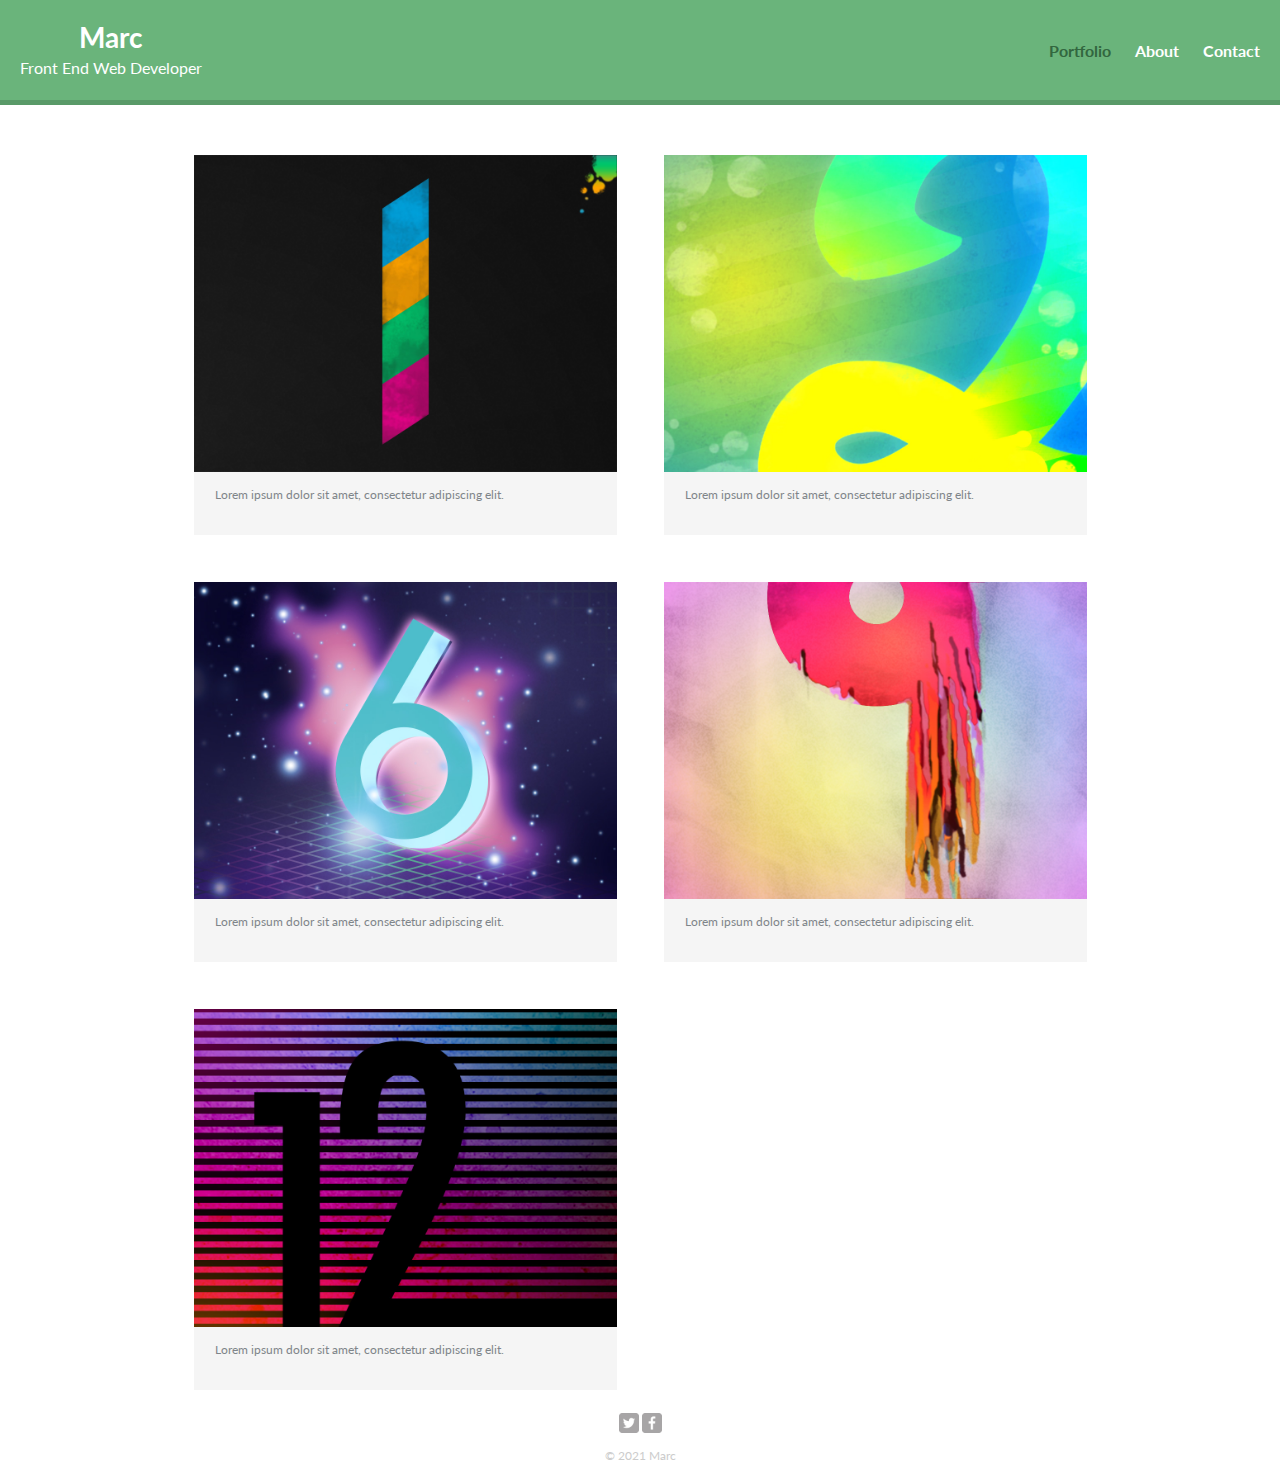
<file: index.html>
<!DOCTYPE html>
<html>

<head>
    <!-- META TAGS -->
    <meta charset="utf-8">
    <meta name="viewport" content="width=device-width, initial-scale=1">
    <!-- TITLE TAG -->
    <title>Marc | Front End Web Developer</title>
    <!-- FONTS -->
    <link rel="preconnect" href="https://fonts.googleapis.com">
    <link rel="preconnect" href="https://fonts.gstatic.com" crossorigin>
    <link href="https://fonts.googleapis.com/css2?family=Lato:wght@300;400;700&display=swap" rel="stylesheet">
    <!-- CSS -->
    <link rel="stylesheet" href="css/main.css">
    <link rel="stylesheet" href="css/responsive.css">
</head>

<body>
    <!-- HEADER START -->
    <header>
        <!-- Title that is clickable and brings you to index -->
        <a id="logo" href="#">
            <h1>Marc</h1>
            <h2>Front End Web Developer</h2>
        </a>
        <!-- Navigation menu with 3 links -->
        <nav>
            <ul>
                <li><a href="#" class="selected">Portfolio</a></li>
                <li><a href="about.html">About</a></li>
                <li><a href="contact.html">Contact</a></li>
            </ul>
        </nav>
    </header>
    <!-- HEADER END -->

    <!-- GALLERY START -->
    <div id="wrapper">
        <ul id="gallery">
            <li>
                <img src="img/numbers-01.jpg" alt="Number 1">
                <p>Lorem ipsum dolor sit amet, consectetur adipiscing elit.</p>
            </li>

            <li>
                <img src="img/numbers-02.jpg" alt="Number 2">
                <p>Lorem ipsum dolor sit amet, consectetur adipiscing elit.</p>
            </li>

            <li>
                <img src="img/numbers-06.jpg" alt="Number 6">
                <p>Lorem ipsum dolor sit amet, consectetur adipiscing elit.</p>
            </li>

            <li>
                <img src="img/numbers-09.jpg" alt="Number 9">
                <p>Lorem ipsum dolor sit amet, consectetur adipiscing elit.</p>
            </li>

            <li>
                <img src="img/numbers-12.jpg" alt="Number 12">
                <p>Lorem ipsum dolor sit amet, consectetur adipiscing elit.</p>
            </li>
        </ul>
    </div>
    <!-- GALLERY END -->

    <!-- FOOTER START -->
    <footer>
        <!-- Twitter link that is clickable, and that opens in a new tab -->
        <a href="https://twitter.com" target="_blank"><img class="social-icon" src="img/twitter-wrap.png"
                alt="Twitter"></a>
        <!-- Facebook link that is clickable, and that opens in a new tab -->
        <a href="https://facebook.com" target="_blank"><img class="social-icon" src="img/facebook-wrap.png"
                alt="Facebook"></a>
        <!-- Copyright info -->
        <p>&copy; 2021 Marc</p>
    </footer>
    <!-- FOOTER END -->

</body>

</html>
</file>
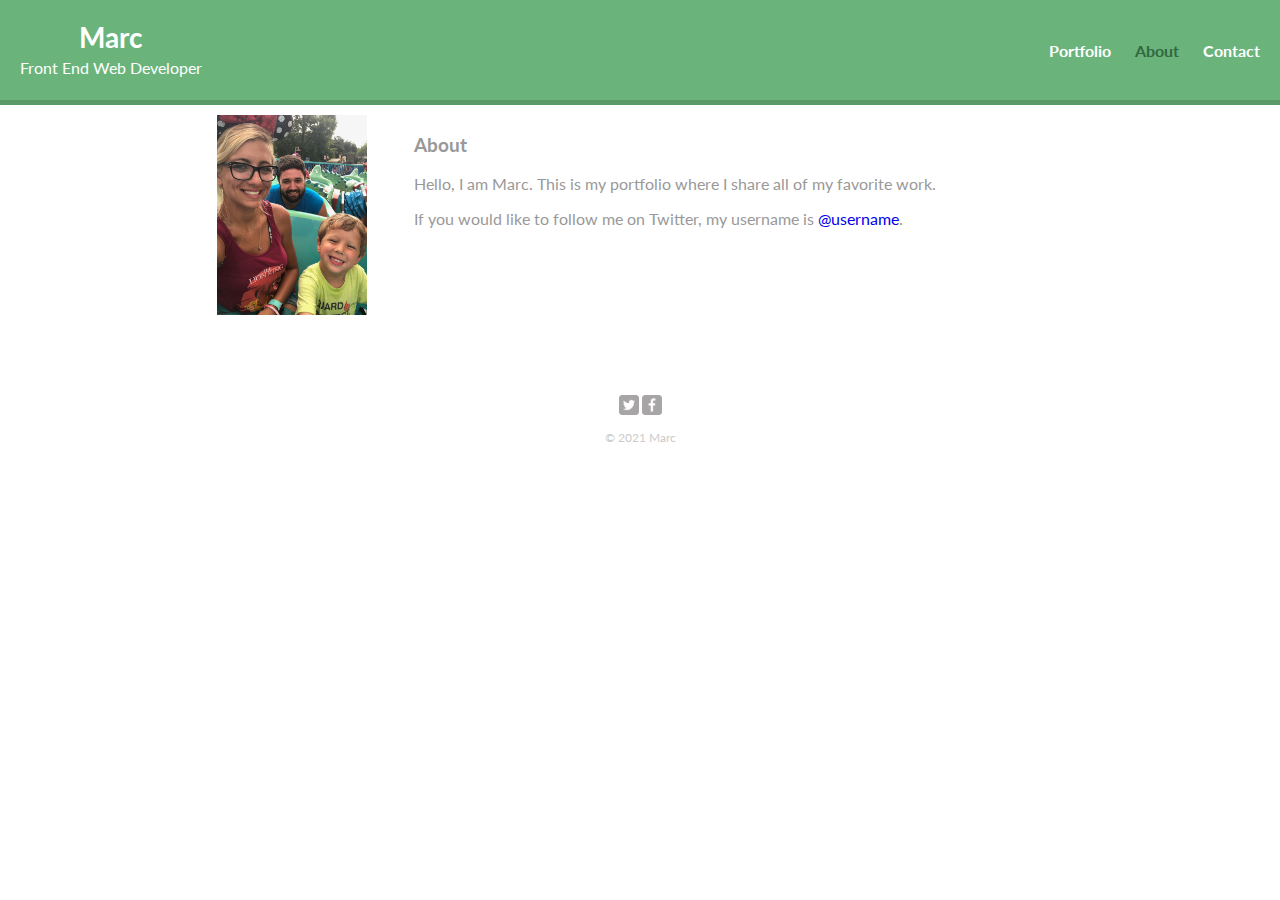
<file: about.html>
<!DOCTYPE html>
<html>

<head>
    <!-- META TAGS -->
    <meta charset="utf-8">
    <meta name="viewport" content="width=device-width, initial-scale=1">
    <!-- TITLE TAG -->
    <title>Marc | Front End Web Developer</title>
    <!-- FONTS -->
    <link rel="preconnect" href="https://fonts.googleapis.com">
    <link rel="preconnect" href="https://fonts.gstatic.com" crossorigin>
    <link href="https://fonts.googleapis.com/css2?family=Lato:wght@300;400;700&display=swap" rel="stylesheet">
    <!-- CSS -->
    <link rel="stylesheet" href="css/main.css">
    <link rel="stylesheet" href="css/responsive.css">
</head>

<body>
    <!-- HEADER START -->
    <header>
        <!-- Title that is clickable and brings you to index -->
        <a id="logo" href="index.html">
            <h1>Marc</h1>
            <h2>Front End Web Developer</h2>
        </a>
        <!-- Navigation menu with 3 links -->
        <nav>
            <ul>
                <li><a href="index.html">Portfolio</a></li>
                <li><a href="#" class="selected">About</a></li>
                <li><a href="contact.html">Contact</a></li>
            </ul>
        </nav>
    </header>
    <!-- HEADER END -->

    <div id="wrapper">
        <!-- FIRST COLUMN START -->
        <!-- profile image-->
        <img class="profile-photo" src="img/marc.jpeg">
        <!-- FIRST COLUMN END -->

        <!-- SECOND COLUMN START -->
        <!-- title -->
        <h3>About</h3>
        <!-- about paragraph -->
        <p>Hello, I am Marc. This is my portfolio where I share all of my favorite work.</p>
        <p>If you would like to follow me on Twitter, my username is <a href="https://twitter.com"
                target="_blank">@username</a>.</p>
        <!-- SECOND COLUMN END -->
    </div>
    <!-- FOOTER START -->
    <footer>
        <!-- Twitter link that is clickable, and that opens in a new tab -->
        <a href="https://twitter.com" target="_blank"><img class="social-icon" src="img/twitter-wrap.png"
                alt="Twitter"></a>
        <!-- Facebook link that is clickable, and that opens in a new tab -->
        <a href="https://facebook.com" target="_blank"><img class="social-icon" src="img/facebook-wrap.png"
                alt="Facebook"></a>
        <!-- Copyright info -->
        <p>&copy; 2021 Marc</p>
    </footer>
    <!-- FOOTER END -->
</body>

</html>
</file>
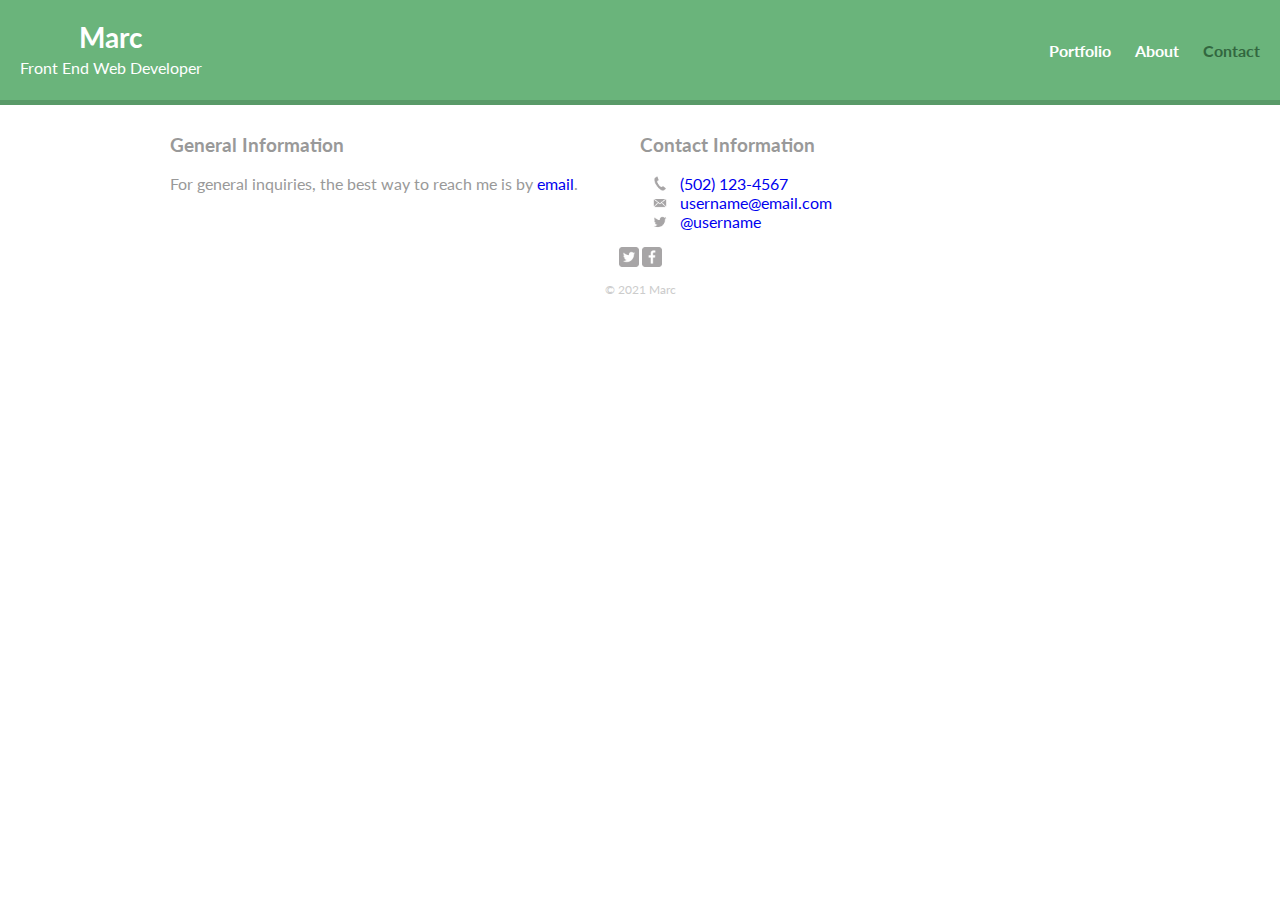
<file: contact.html>
<!DOCTYPE html>
<html>

<head>
    <!-- META TAGS -->
    <meta charset="utf-8">
    <meta name="viewport" content="width=device-width, initial-scale=1">
    <!-- TITLE TAG -->
    <title>Marc | Front End Web Developer</title>
    <!-- FONTS -->
    <link rel="preconnect" href="https://fonts.googleapis.com">
    <link rel="preconnect" href="https://fonts.gstatic.com" crossorigin>
    <link href="https://fonts.googleapis.com/css2?family=Lato:wght@300;400;700&display=swap" rel="stylesheet">
    <!-- CSS -->
    <link rel="stylesheet" href="css/main.css">
    <link rel="stylesheet" href="css/responsive.css">
</head>

<body>
    <!-- HEADER START -->
    <header>
        <!-- Title that is clickable and brings you to index -->
        <a id="logo" href="index.html">
            <h1>Marc</h1>
            <h2>Front End Web Developer</h2>
        </a>
        <!-- Navigation menu with 3 links -->
        <nav>
            <ul>
                <li><a href="index.html">Portfolio</a></li>
                <li><a href="about.html">About</a></li>
                <li><a href="#" class="selected">Contact</a></li>
            </ul>
        </nav>
    </header>
    <!-- HEADER END -->

    <div id="wrapper">
        <!-- START FIRST COLUMN -->
        <section id="primary">
            <!-- title -->
            <h3>General Information</h3>
            <!-- general information paragraph -->
            <p>For general inquiries, the best way to reach me is by <a href="mailto:username@email.com">email</a>.</p>
        </section>
        <!-- END FIRST COLUMN -->

        <!-- START SECOND COLUMN -->
        <section id="secondary">
            <!-- title -->
            <h3>Contact Information</h3>
            <!-- contact information -->
            <ul class="contact-info">
                <li class="phone"><a href="tel:5021234567">(502) 123-4567</a></li>
                <li class="email"><a href="mailto:username@email.com">username@email.com</a></li>
                <li class="twitter"><a href="https://twitter.com" target="_blank">@username</a></li>
            </ul>
        </section>
        <!-- END SECOND COLUMN -->
    </div>

    <!-- FOOTER START -->
    <footer>
        <!-- Twitter link that is clickable, and that opens in a new tab -->
        <a href="https://twitter.com" target="_blank"><img class="social-icon" src="img/twitter-wrap.png"
                alt="Twitter"></a>
        <!-- Facebook link that is clickable, and that opens in a new tab -->
        <a href="https://facebook.com" target="_blank"><img class="social-icon" src="img/facebook-wrap.png"
                alt="Facebook"></a>
        <!-- Copyright info -->
        <p>&copy; 2021 Marc</p>
    </footer>
    <!-- FOOTER END -->
</body>

</html>
</file>
<file: css/main.css>
/*****************
GENERAL
*****************/
ul {
    list-style: none;
    padding: 0px;
}

a {
    text-decoration: none;
}

img {
    max-width: 100%;
}

body {
    font-family: 'Lato', sans-serif;
    margin: 0px;
}

h1 {
    font-size: 1.75em;
    font-weight: 700;
    margin-top: 0px;
    padding: 20px 0 0 0;
}

h2 {
    font-size: 1em;
    font-weight: 400;
    margin: -15px 0 0 0;
}

#wrapper {
    max-width: 940px;
    margin: 0 auto;
    padding: 10px;
}

/*****************
COLORS
*****************/

body {
    background-color: #fff;
    color: #999;
}

header {
    background: #6ab47b;
}

h1,
h2,
nav a {
    color: #fff;
}

nav a:hover,
nav a.selected {
    color: #32673f;
}

/* color of the background for mobile */
nav {
    background: #599a68;
}

/*****************
NAVIGATION
*****************/

nav li {
    display: inline-block;
}

nav {
    text-align: center;
    padding: 10px;
    margin: 30px 0 0;
}

nav a {
    padding: 15px 10px;
    font-weight: 700;
}

nav ul {
    padding: 0px;
}

/*****************
HEADER
*****************/
#logo {
    text-align: center;
}

/*****************
FOOTER
*****************/
footer {
    text-align: center;
    color: #ccc;
    font-size: .75em;
}

.social-icon {
    width: 20px;
    height: 20px;
    margin: 0px;
}

/*****************
PAGE: PORTFOLIO
*****************/

#gallery li {
    background-color: #f5f5f5;
}

#gallery li p {
    padding: 0 5% 5% 5%;
    font-size: .75em;
    color: #7f858a;
}

/*****************
PAGE: CONTACT
*****************/
.contact-info li.phone a {
    background-image: url('../img/phone.png')
}

.contact-info li.email a {
    background-image: url('../img/mail.png')
}

.contact-info li.twitter a {
    background-image: url('../img/twitter.png')
}

.contact-info a {
    display: block;
    background-repeat: no-repeat;
    background-size: 20px 20px;
    padding: 0 0 0 30px;
    margin: 0 0 0 10px;
}
</file>
<file: css/responsive.css>
@media screen and (min-width: 480px) {
    /*******************
    TWO COLUMN LAYOUT
    *******************/

    #primary {
        float: left;
        width: 50%;
    }

    #secondary {
        float: right;
        width: 50%;
    }

    footer {
        clear: both;
    }

    /*******************
    ABOUT PAGE
    *******************/
    .profile-photo {
        float: left;
        max-width: 150px;
        margin: 0 5% 80px;
    }

}

@media screen and (min-width: 660px) {
    /*******************
    NAVIGATION MENU
    *******************/

    #logo {
        float: left;
        padding-left: 20px;
    }

    nav {
        float: right;
        margin-top: 0px;
        background: none;
        padding-top: 25px;
    }

    header {
        min-height: 100px;
        border-bottom: 5px solid #599a68;
    }

    /*******************
    portfolio PAGE
    *******************/

    #gallery li {
        width: 45%;
        float: left;
        margin: 2.5%;
    }

}
</file>
